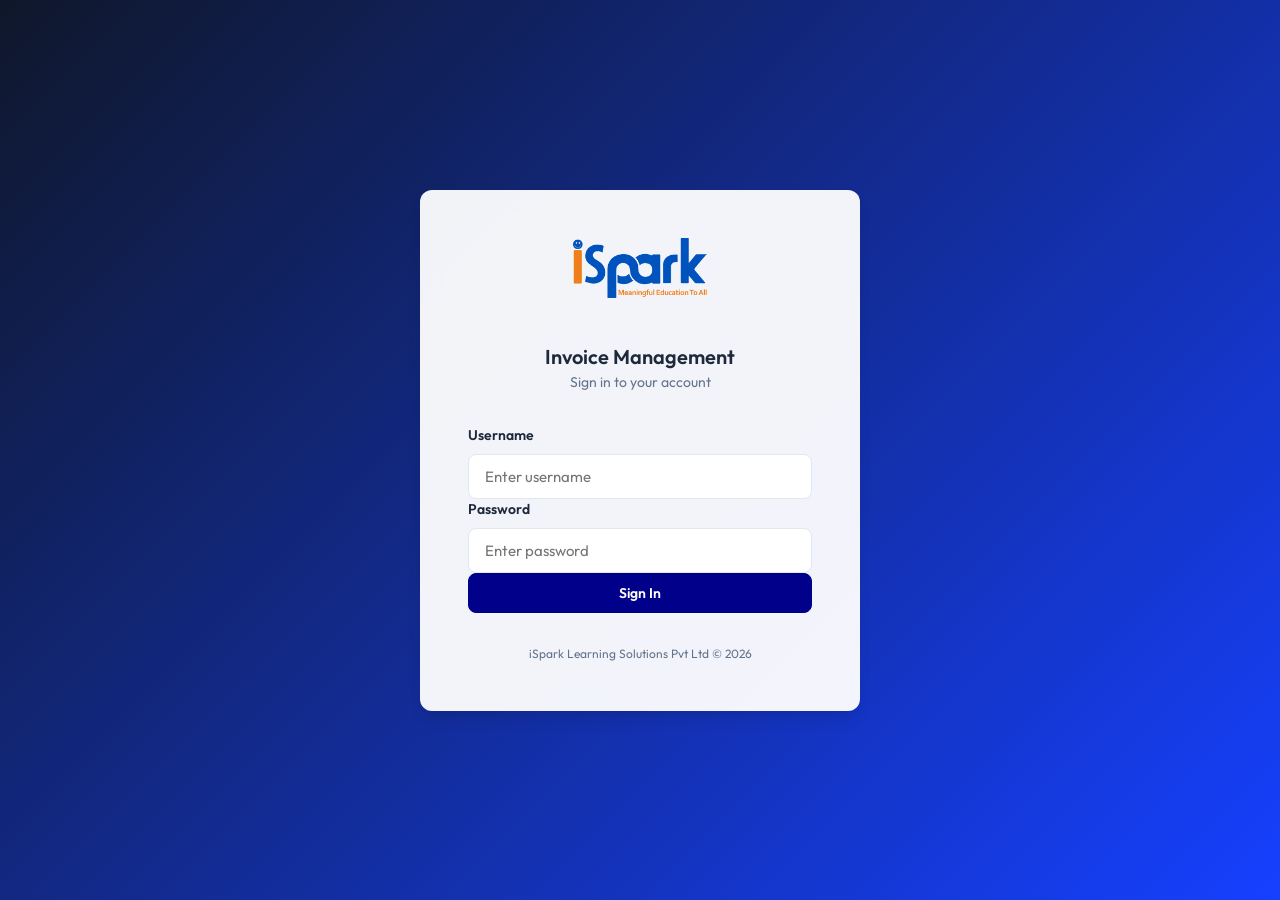
<file: frontend/index.html>
<!DOCTYPE html>
<html lang="en">

<head>
  <meta charset="UTF-8" />
  <meta name="viewport" content="width=device-width, initial-scale=1.0" />
  <title>iSpark Invoice Management</title>
  <link rel="preconnect" href="https://fonts.googleapis.com">
  <link rel="preconnect" href="https://fonts.gstatic.com" crossorigin>
  <link href="https://fonts.googleapis.com/css2?family=Outfit:wght@300;400;500;600;700&display=swap" rel="stylesheet">
  <link href="https://fonts.googleapis.com/icon?family=Material+Icons" rel="stylesheet">
  <link rel="stylesheet" href="css/style.css?v=2.0" />
  <link rel="stylesheet" href="css/components.css" />
</head>

<body>
  <!-- ═══ LOGIN PAGE ════════════════════════════════════════ -->
  <div id="login-page" style="display:none;">
    <div class="login-bg">
      <div class="login-card">
        <div class="login-logo">
          <img src="../brand/iSpark.png" alt="iSpark Logo" style="height: 60px;" />
        </div>
        <div class="login-title">Invoice Management</div>
        <div class="login-subtitle">Sign in to your account</div>

        <div id="login-error" class="alert alert-error" style="display:none;"></div>

        <div class="form-group">
          <label>Username</label>
          <input type="text" id="login-username" placeholder="Enter username" class="form-input"
            onkeydown="if(event.key==='Enter') doLogin()" />
        </div>
        <div class="form-group">
          <label>Password</label>
          <input type="password" id="login-password" placeholder="Enter password" class="form-input"
            onkeydown="if(event.key==='Enter') doLogin()" />
        </div>
        <button class="btn btn-primary btn-block" id="login-btn" onclick="doLogin()">
          Sign In
        </button>
        <div class="login-footer">iSpark Learning Solutions Pvt Ltd © 2026</div>
      </div>
    </div>
  </div>

  <!-- ═══ APP LAYOUT ════════════════════════════════════════ -->
  <div id="app-layout" style="display:none;">
    <div class="layout">
      <div class="sidebar-overlay" id="sidebar-overlay" onclick="toggleSidebar()"></div>

      <!-- Sidebar -->
      <div class="sidebar">
        <div class="sidebar-header">
          <div class="sidebar-logo">
            <img src="../brand/iSpark.png" alt="iSpark Logo" style="height: 40px; width: 100px;" />
          </div>
          <button class="sidebar-close" onclick="toggleSidebar()">
            <span class="material-icons">close</span>
          </button>
        </div>

        <nav class="sidebar-nav" id="sidebar-menu">
          <!-- Populated by JS based on role -->
        </nav>

        <div class="sidebar-bottom">
          <div class="sidebar-action" onclick="openChangePwd()">
            <span class="material-icons">vpn_key</span> Change Password
          </div>
          <div class="sidebar-action logout" onclick="doLogout()">
            <span class="material-icons">logout</span> Sign Out
          </div>
        </div>
      </div>

      <!-- Main Content -->
      <div class="main">
        <div class="topbar">
          <div class="topbar-left">
            <button class="menu-toggle" id="menu-toggle" onclick="toggleSidebar()">
              <span class="material-icons">menu</span>
            </button>
            <span class="topbar-title">iSpark Invoice System</span>
          </div>
          <span class="topbar-user" id="topbar-user"></span>
        </div>
        <div class="content" id="page-content">
          <!-- Pages injected here -->
        </div>
      </div>
    </div>
  </div>

  <!-- ═══ GLOBAL MODAL ════════════════════════════════════ -->
  <div id="global-modal" class="modal-overlay" style="display:none;" onclick="closeModal(event)">
    <div class="modal-box" id="modal-box">
      <div class="modal-header">
        <span id="modal-title"></span>
        <button class="modal-close" onclick="closeModal()">
          <span class="material-icons">close</span>
        </button>
      </div>
      <div class="modal-body" id="modal-body"></div>
      <div class="modal-footer" id="modal-footer"></div>
    </div>
  </div>

  <!-- ═══ TOAST ════════════════════════════════════════════ -->
  <div id="toast-container"></div>
  <!-- Scripts -->
  <script src="js/xlsx.full.min.js"></script>
  <script src="js/api.js?v=1.9"></script>
  <script src="js/utils.js?v=1.9"></script>
  <script src="js/auth.js?v=1.9"></script>
  <script src="js/pages/dashboard.js?v=1.9"></script>
  <script src="js/pages/schools.js?v=1.9"></script>
  <script src="js/pages/invoices.js?v=1.9"></script>
  <script src="js/pages/payments.js?v=1.9"></script>
  <script src="js/pages/reports.js?v=1.9"></script>
  <script src="js/pages/users.js?v=1.9"></script>
  <script src="js/app.js?v=1.9"></script>
</body>

</html>
</file>
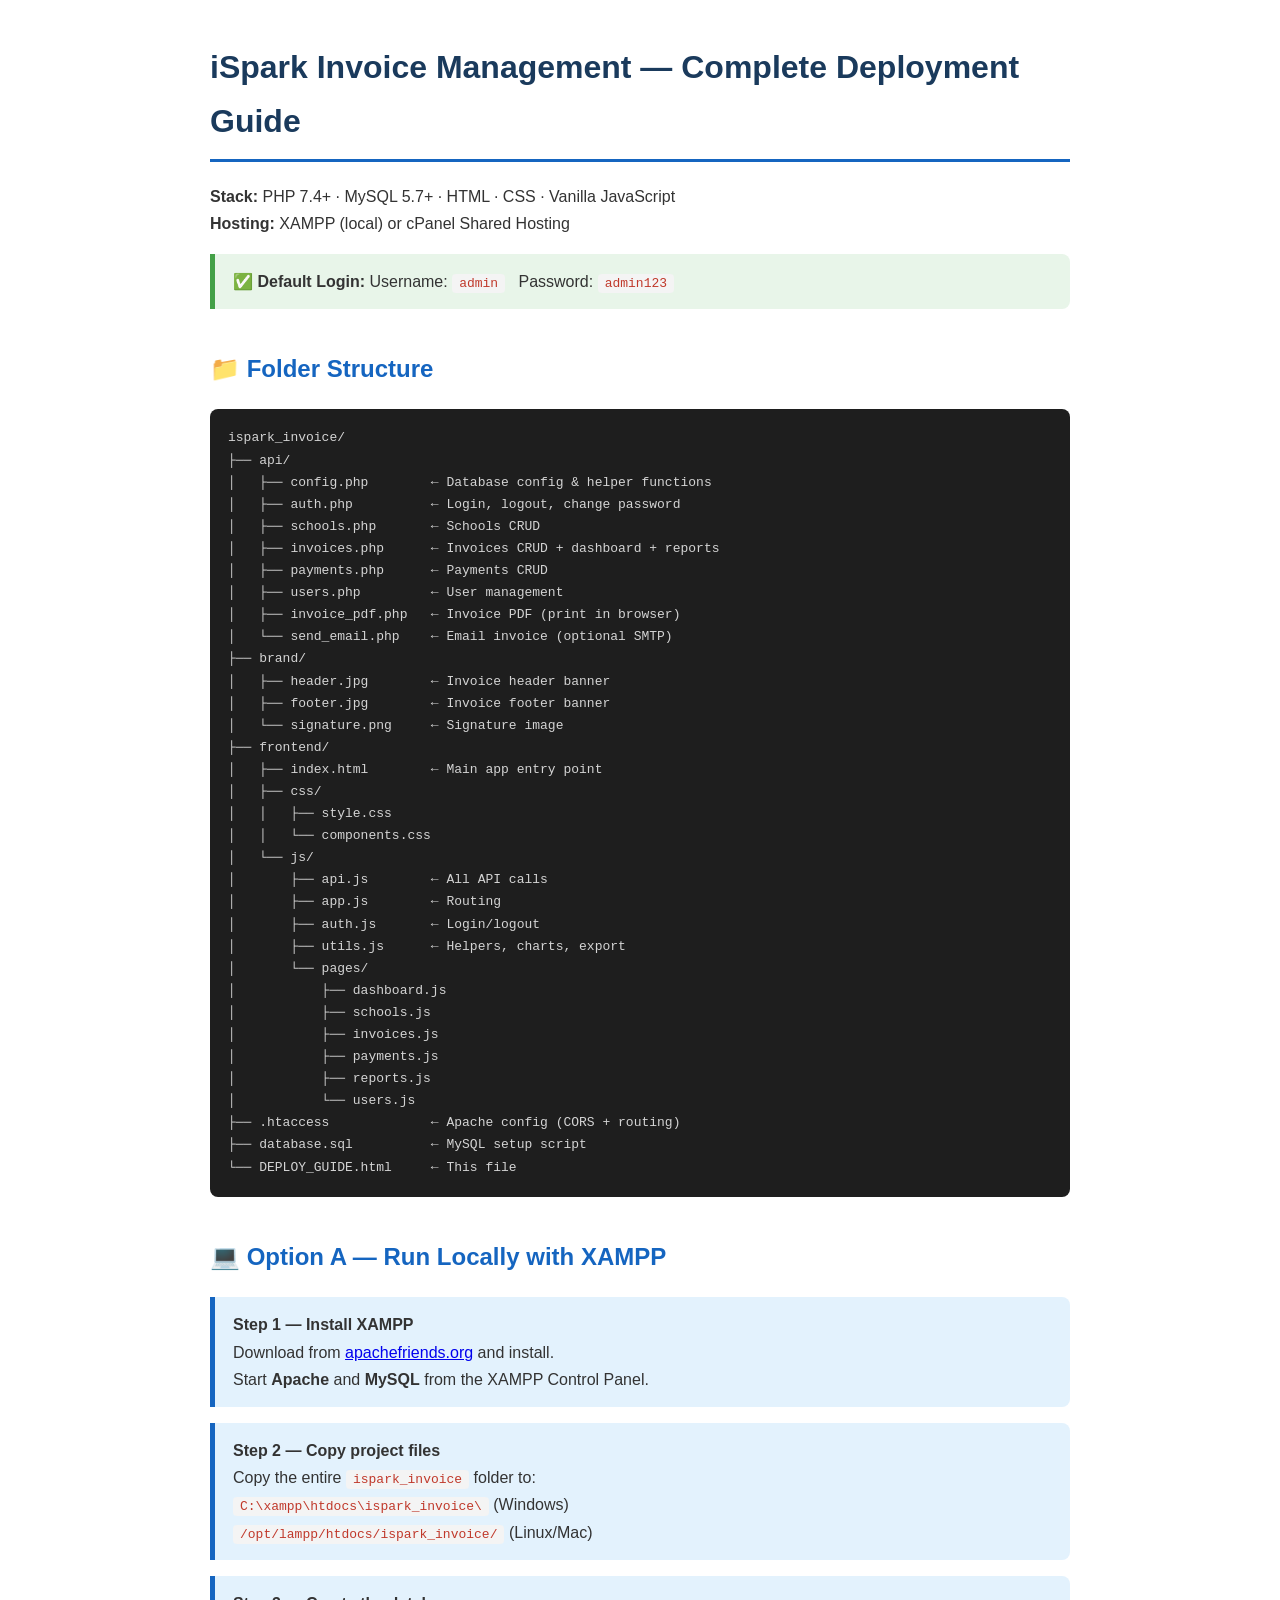
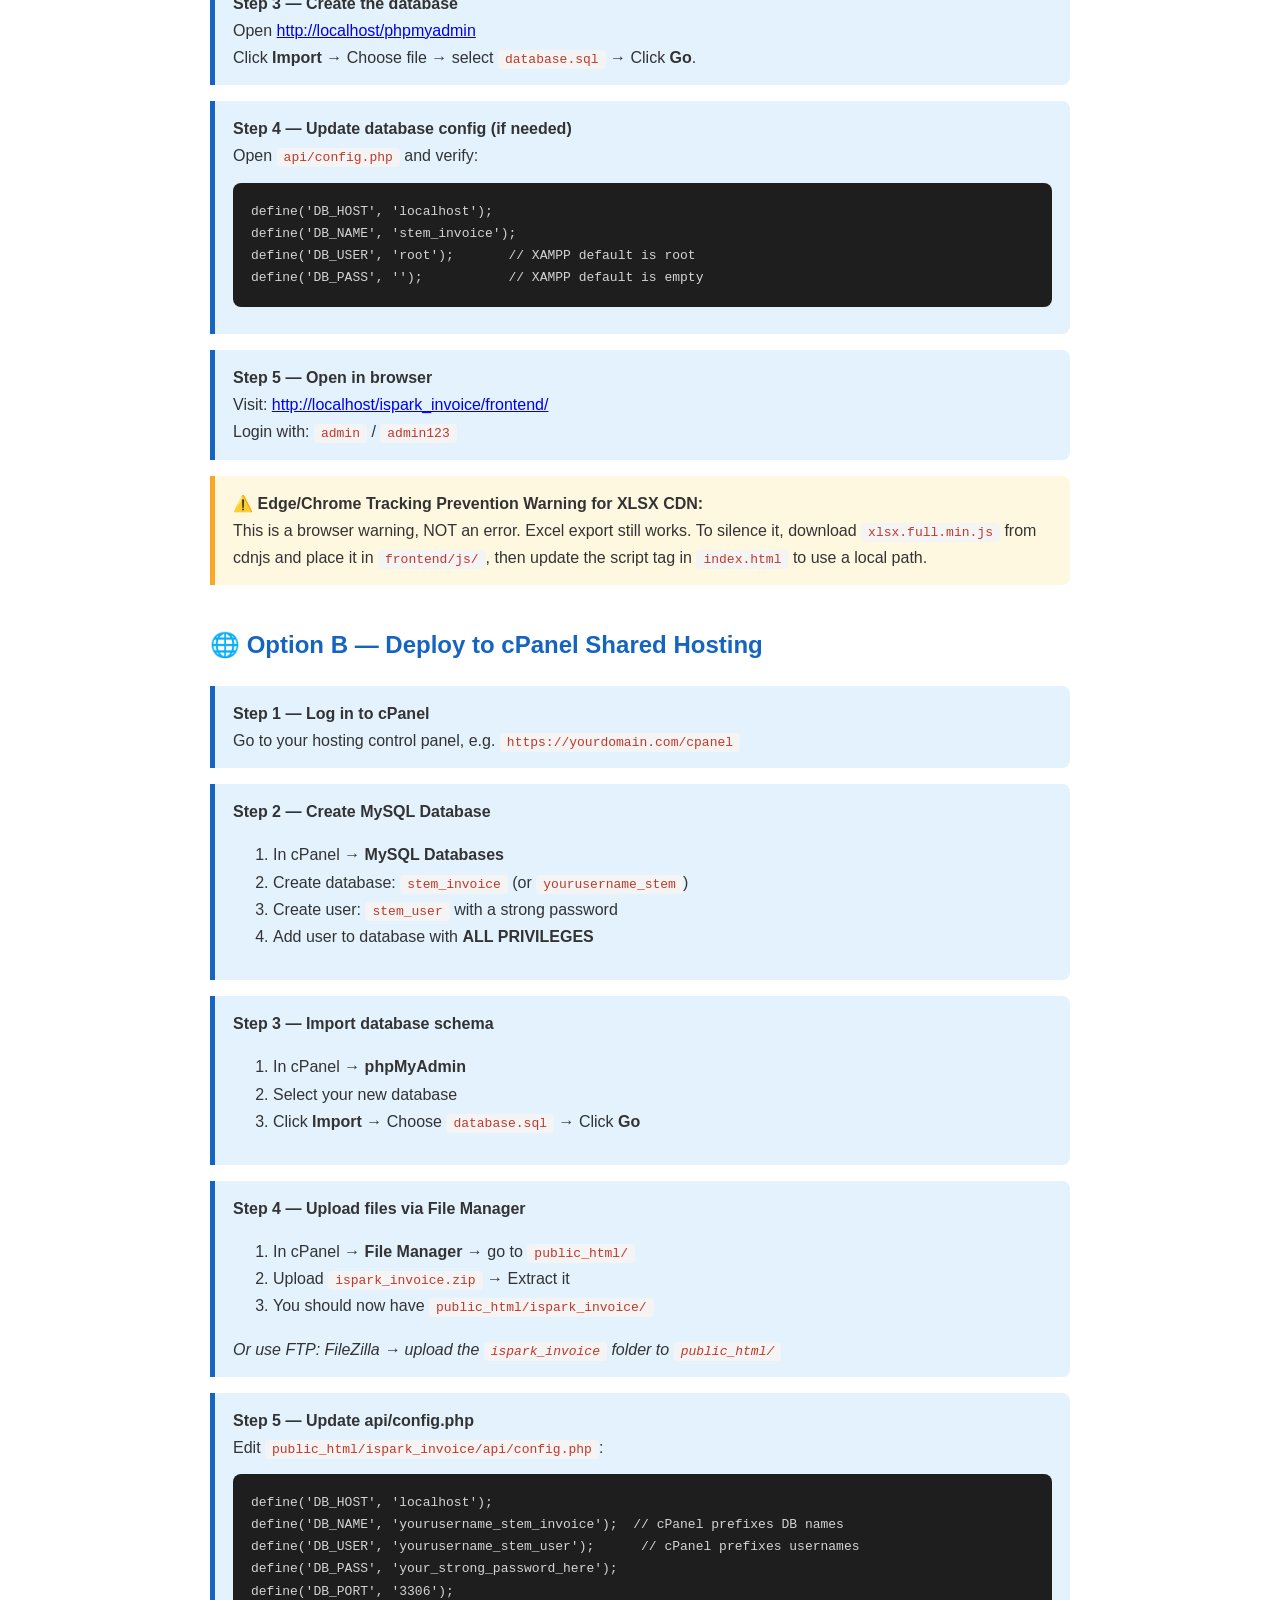
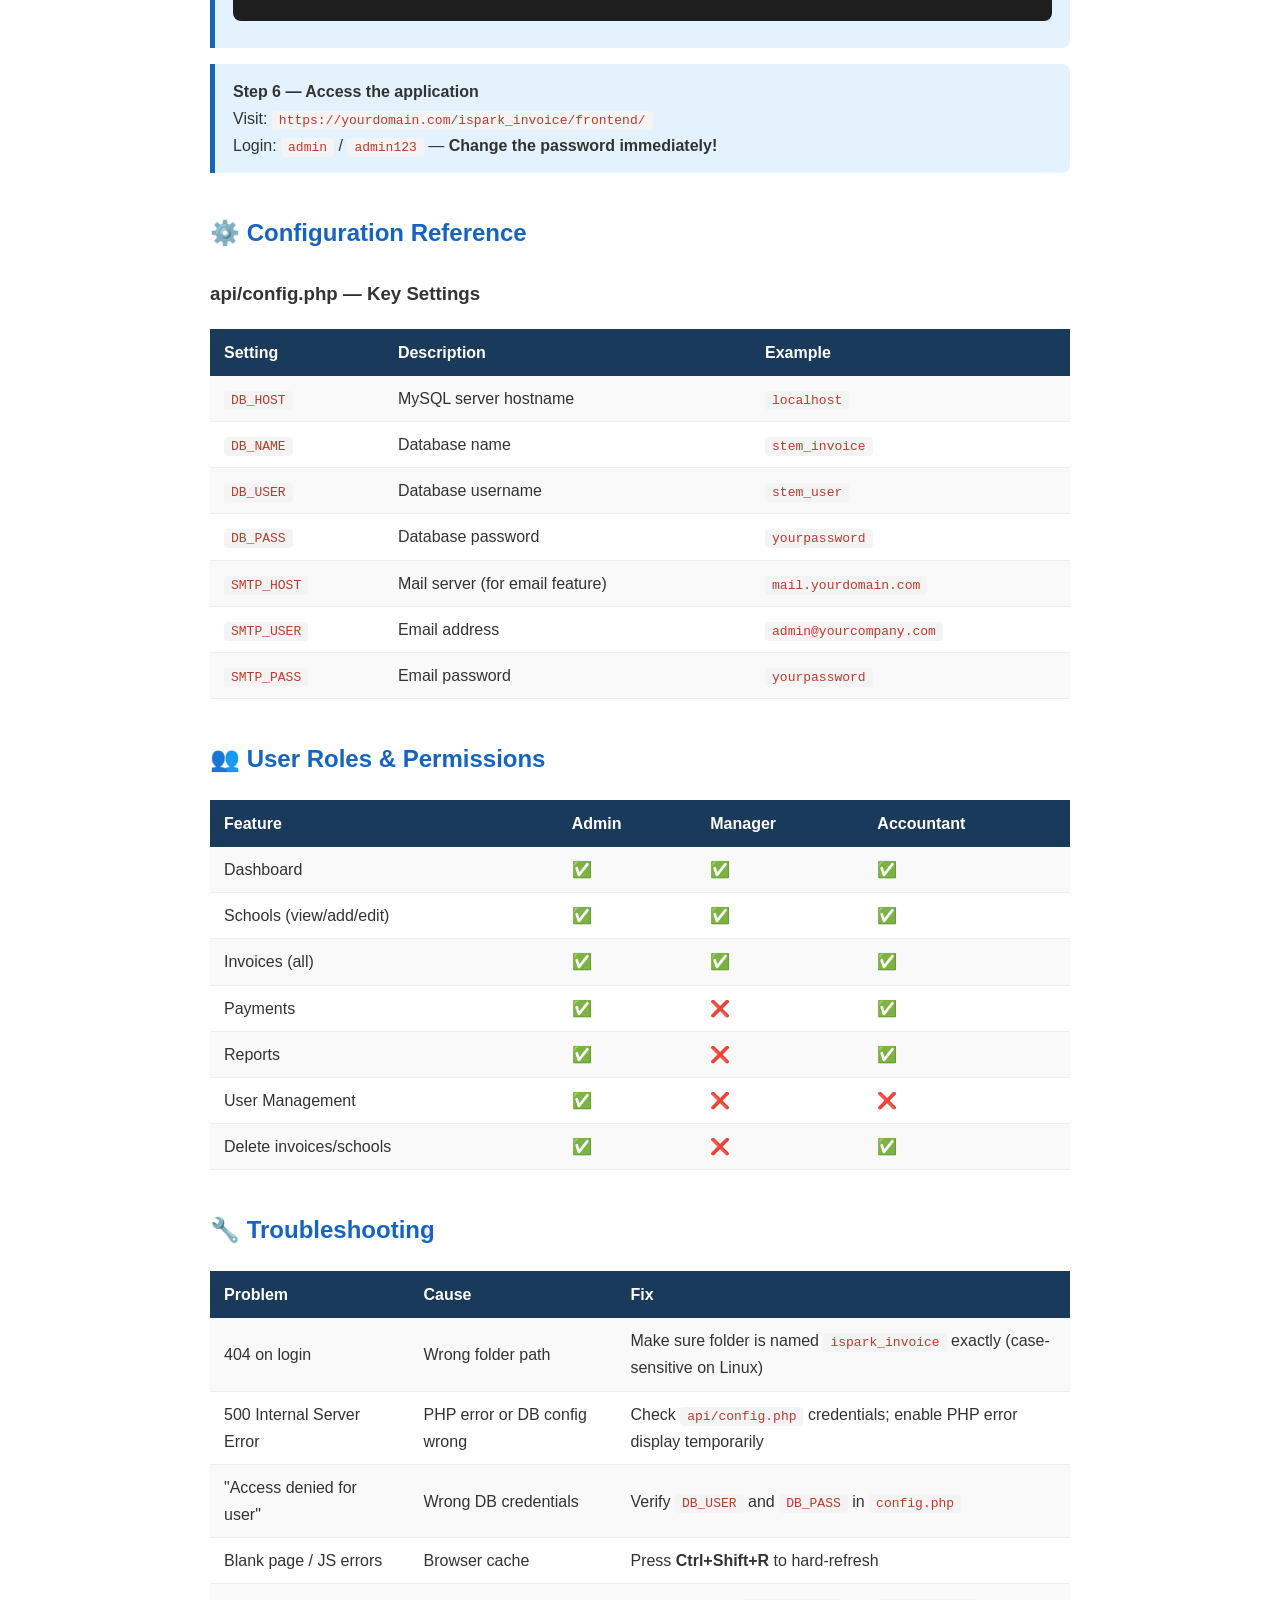
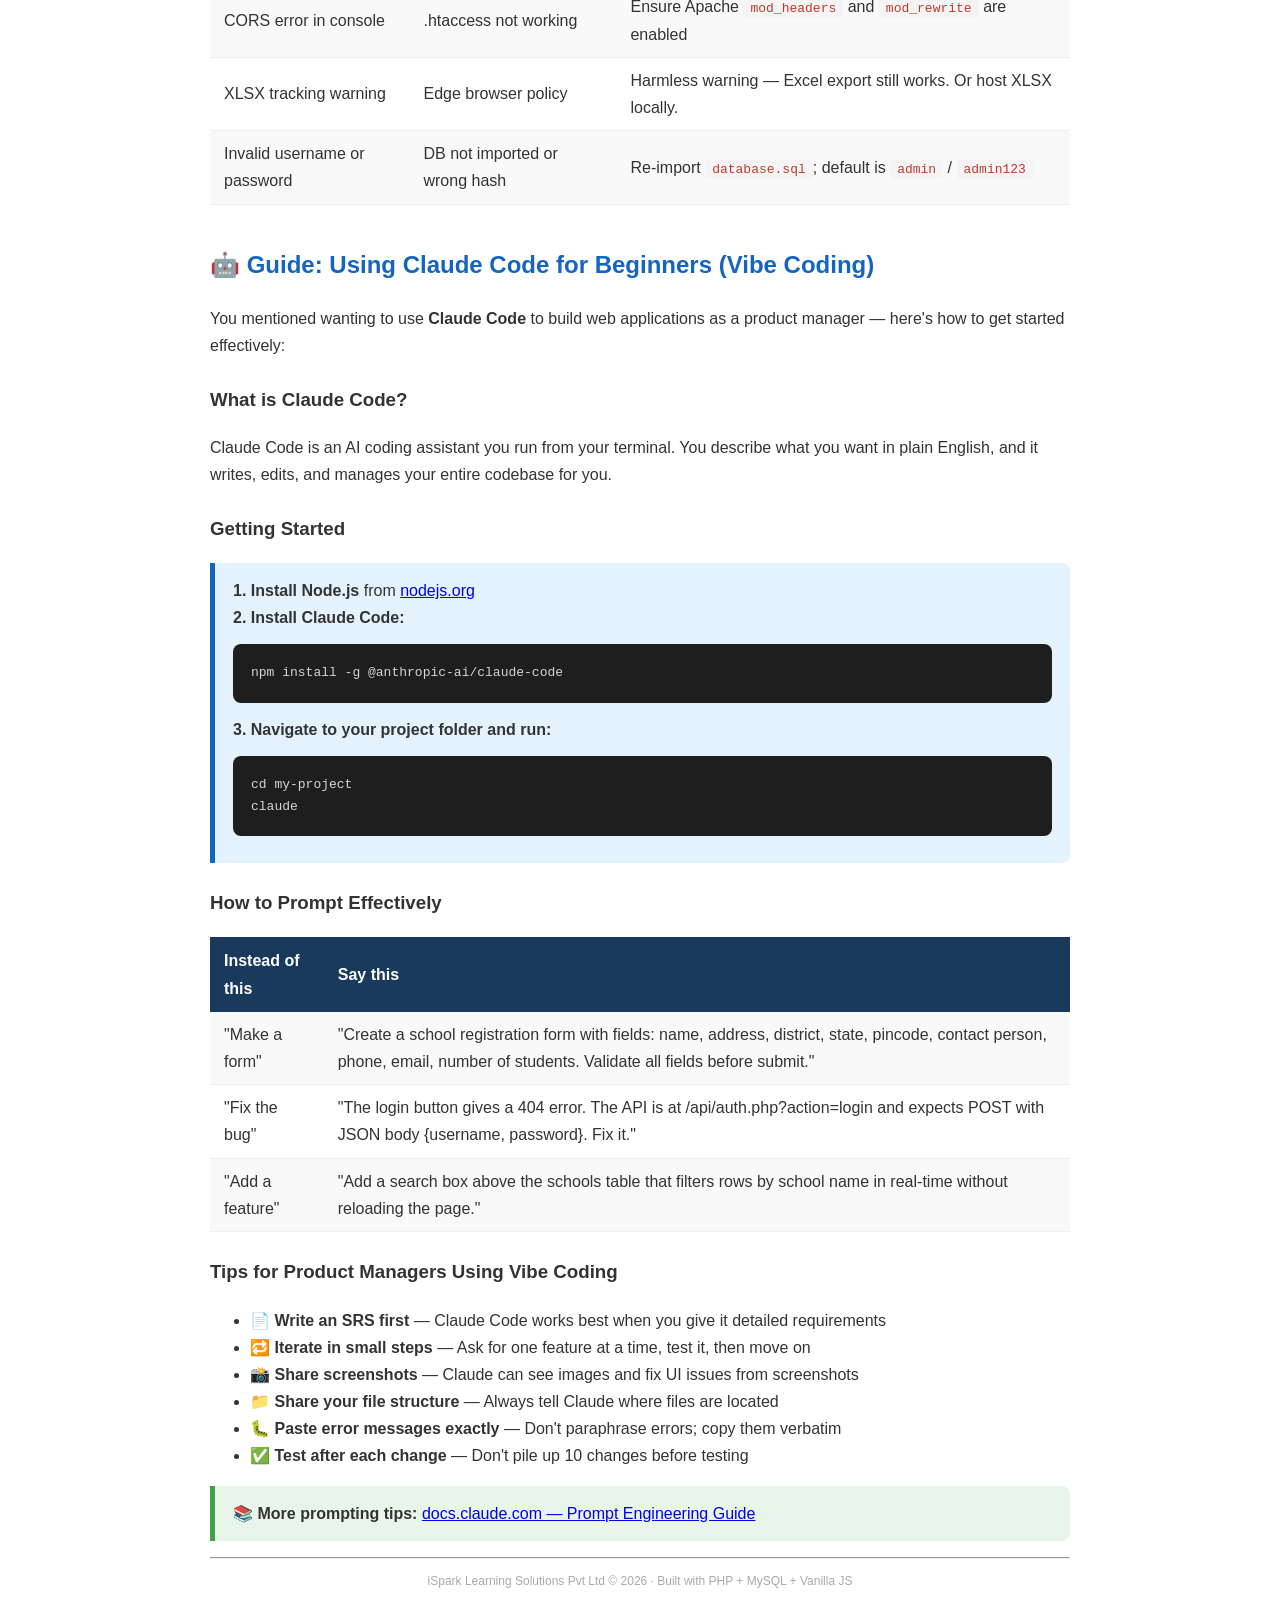
<file: DEPLOY_GUIDE.html>
<!DOCTYPE html>
<html lang="en">
<head>
<meta charset="UTF-8"/>
<meta name="viewport" content="width=device-width,initial-scale=1"/>
<title>iSpark Invoice — Deployment Guide</title>
<style>
  body{font-family:Arial,sans-serif;max-width:860px;margin:40px auto;padding:0 20px;color:#333;line-height:1.7}
  h1{color:#1a3a5c;border-bottom:3px solid #1565C0;padding-bottom:10px}
  h2{color:#1565C0;margin-top:40px}
  h3{color:#333;margin-top:24px}
  code{background:#f4f4f4;padding:2px 7px;border-radius:4px;font-family:monospace;color:#c0392b}
  pre{background:#1e1e1e;color:#d4d4d4;padding:18px;border-radius:8px;overflow-x:auto;font-size:13px}
  .step{background:#E3F2FD;border-left:5px solid #1565C0;padding:14px 18px;margin:16px 0;border-radius:0 8px 8px 0}
  .warn{background:#FFF8E1;border-left:5px solid #F9A825;padding:14px 18px;margin:16px 0;border-radius:0 8px 8px 0}
  .success{background:#E8F5E9;border-left:5px solid #43A047;padding:14px 18px;margin:16px 0;border-radius:0 8px 8px 0}
  table{border-collapse:collapse;width:100%}
  th{background:#1a3a5c;color:#fff;padding:10px 14px;text-align:left}
  td{padding:9px 14px;border-bottom:1px solid #eee}
  tr:nth-child(even) td{background:#f9f9f9}
  .badge{display:inline-block;background:#1565C0;color:#fff;padding:2px 10px;border-radius:12px;font-size:12px}
</style>
</head>
<body>

<h1> iSpark Invoice Management — Complete Deployment Guide</h1>
<p><strong>Stack:</strong> PHP 7.4+ · MySQL 5.7+ · HTML · CSS · Vanilla JavaScript<br/>
<strong>Hosting:</strong> XAMPP (local) or cPanel Shared Hosting</p>

<div class="success">
  ✅ <strong>Default Login:</strong> Username: <code>admin</code> &nbsp; Password: <code>admin123</code>
</div>

<!-- ═══ SECTION 1: FOLDER STRUCTURE ═══ -->
<h2>📁 Folder Structure</h2>
<pre>
ispark_invoice/
├── api/
│   ├── config.php        ← Database config & helper functions
│   ├── auth.php          ← Login, logout, change password
│   ├── schools.php       ← Schools CRUD
│   ├── invoices.php      ← Invoices CRUD + dashboard + reports
│   ├── payments.php      ← Payments CRUD
│   ├── users.php         ← User management
│   ├── invoice_pdf.php   ← Invoice PDF (print in browser)
│   └── send_email.php    ← Email invoice (optional SMTP)
├── brand/
│   ├── header.jpg        ← Invoice header banner
│   ├── footer.jpg        ← Invoice footer banner
│   └── signature.png     ← Signature image
├── frontend/
│   ├── index.html        ← Main app entry point
│   ├── css/
│   │   ├── style.css
│   │   └── components.css
│   └── js/
│       ├── api.js        ← All API calls
│       ├── app.js        ← Routing
│       ├── auth.js       ← Login/logout
│       ├── utils.js      ← Helpers, charts, export
│       └── pages/
│           ├── dashboard.js
│           ├── schools.js
│           ├── invoices.js
│           ├── payments.js
│           ├── reports.js
│           └── users.js
├── .htaccess             ← Apache config (CORS + routing)
├── database.sql          ← MySQL setup script
└── DEPLOY_GUIDE.html     ← This file
</pre>

<!-- ═══ SECTION 2: LOCAL / XAMPP ═══ -->
<h2>💻 Option A — Run Locally with XAMPP</h2>

<div class="step">
  <strong>Step 1 — Install XAMPP</strong><br/>
  Download from <a href="https://www.apachefriends.org" target="_blank">apachefriends.org</a> and install.<br/>
  Start <strong>Apache</strong> and <strong>MySQL</strong> from the XAMPP Control Panel.
</div>

<div class="step">
  <strong>Step 2 — Copy project files</strong><br/>
  Copy the entire <code>ispark_invoice</code> folder to:<br/>
  <code>C:\xampp\htdocs\ispark_invoice\</code> (Windows)<br/>
  <code>/opt/lampp/htdocs/ispark_invoice/</code> (Linux/Mac)
</div>

<div class="step">
  <strong>Step 3 — Create the database</strong><br/>
  Open <a href="http://localhost/phpmyadmin" target="_blank">http://localhost/phpmyadmin</a><br/>
  Click <strong>Import</strong> → Choose file → select <code>database.sql</code> → Click <strong>Go</strong>.
</div>

<div class="step">
  <strong>Step 4 — Update database config (if needed)</strong><br/>
  Open <code>api/config.php</code> and verify:
  <pre>define('DB_HOST', 'localhost');
define('DB_NAME', 'stem_invoice');
define('DB_USER', 'root');       // XAMPP default is root
define('DB_PASS', '');           // XAMPP default is empty</pre>
</div>

<div class="step">
  <strong>Step 5 — Open in browser</strong><br/>
  Visit: <a href="http://localhost/ispark_invoice/frontend/" target="_blank">http://localhost/ispark_invoice/frontend/</a><br/>
  Login with: <code>admin</code> / <code>admin123</code>
</div>

<div class="warn">
  ⚠️ <strong>Edge/Chrome Tracking Prevention Warning for XLSX CDN:</strong><br/>
  This is a browser warning, NOT an error. Excel export still works. To silence it,
  download <code>xlsx.full.min.js</code> from cdnjs and place it in <code>frontend/js/</code>,
  then update the script tag in <code>index.html</code> to use a local path.
</div>

<!-- ═══ SECTION 3: CPANEL ═══ -->
<h2>🌐 Option B — Deploy to cPanel Shared Hosting</h2>

<div class="step">
  <strong>Step 1 — Log in to cPanel</strong><br/>
  Go to your hosting control panel, e.g. <code>https://yourdomain.com/cpanel</code>
</div>

<div class="step">
  <strong>Step 2 — Create MySQL Database</strong>
  <ol>
    <li>In cPanel → <strong>MySQL Databases</strong></li>
    <li>Create database: <code>stem_invoice</code> (or <code>yourusername_stem</code>)</li>
    <li>Create user: <code>stem_user</code> with a strong password</li>
    <li>Add user to database with <strong>ALL PRIVILEGES</strong></li>
  </ol>
</div>

<div class="step">
  <strong>Step 3 — Import database schema</strong>
  <ol>
    <li>In cPanel → <strong>phpMyAdmin</strong></li>
    <li>Select your new database</li>
    <li>Click <strong>Import</strong> → Choose <code>database.sql</code> → Click <strong>Go</strong></li>
  </ol>
</div>

<div class="step">
  <strong>Step 4 — Upload files via File Manager</strong>
  <ol>
    <li>In cPanel → <strong>File Manager</strong> → go to <code>public_html/</code></li>
    <li>Upload <code>ispark_invoice.zip</code> → Extract it</li>
    <li>You should now have <code>public_html/ispark_invoice/</code></li>
  </ol>
  <em>Or use FTP: FileZilla → upload the <code>ispark_invoice</code> folder to <code>public_html/</code></em>
</div>

<div class="step">
  <strong>Step 5 — Update api/config.php</strong><br/>
  Edit <code>public_html/ispark_invoice/api/config.php</code>:
  <pre>define('DB_HOST', 'localhost');
define('DB_NAME', 'yourusername_stem_invoice');  // cPanel prefixes DB names
define('DB_USER', 'yourusername_stem_user');      // cPanel prefixes usernames
define('DB_PASS', 'your_strong_password_here');
define('DB_PORT', '3306');</pre>
</div>

<div class="step">
  <strong>Step 6 — Access the application</strong><br/>
  Visit: <code>https://yourdomain.com/ispark_invoice/frontend/</code><br/>
  Login: <code>admin</code> / <code>admin123</code> — <strong>Change the password immediately!</strong>
</div>

<!-- ═══ SECTION 4: CONFIG REFERENCE ═══ -->
<h2>⚙️ Configuration Reference</h2>

<h3>api/config.php — Key Settings</h3>
<table>
  <tr><th>Setting</th><th>Description</th><th>Example</th></tr>
  <tr><td><code>DB_HOST</code></td><td>MySQL server hostname</td><td><code>localhost</code></td></tr>
  <tr><td><code>DB_NAME</code></td><td>Database name</td><td><code>stem_invoice</code></td></tr>
  <tr><td><code>DB_USER</code></td><td>Database username</td><td><code>stem_user</code></td></tr>
  <tr><td><code>DB_PASS</code></td><td>Database password</td><td><code>yourpassword</code></td></tr>
  <tr><td><code>SMTP_HOST</code></td><td>Mail server (for email feature)</td><td><code>mail.yourdomain.com</code></td></tr>
  <tr><td><code>SMTP_USER</code></td><td>Email address</td><td><code>admin@yourcompany.com</code></td></tr>
  <tr><td><code>SMTP_PASS</code></td><td>Email password</td><td><code>yourpassword</code></td></tr>
</table>

<!-- ═══ SECTION 5: USER ROLES ═══ -->
<h2>👥 User Roles &amp; Permissions</h2>
<table>
  <tr><th>Feature</th><th>Admin</th><th>Manager</th><th>Accountant</th></tr>
  <tr><td>Dashboard</td><td>✅</td><td>✅</td><td>✅</td></tr>
  <tr><td>Schools (view/add/edit)</td><td>✅</td><td>✅</td><td>✅</td></tr>
  <tr><td>Invoices (all)</td><td>✅</td><td>✅</td><td>✅</td></tr>
  <tr><td>Payments</td><td>✅</td><td>❌</td><td>✅</td></tr>
  <tr><td>Reports</td><td>✅</td><td>❌</td><td>✅</td></tr>
  <tr><td>User Management</td><td>✅</td><td>❌</td><td>❌</td></tr>
  <tr><td>Delete invoices/schools</td><td>✅</td><td>❌</td><td>✅</td></tr>
</table>

<!-- ═══ SECTION 6: TROUBLESHOOTING ═══ -->
<h2>🔧 Troubleshooting</h2>

<table>
  <tr><th>Problem</th><th>Cause</th><th>Fix</th></tr>
  <tr>
    <td>404 on login</td>
    <td>Wrong folder path</td>
    <td>Make sure folder is named <code>ispark_invoice</code> exactly (case-sensitive on Linux)</td>
  </tr>
  <tr>
    <td>500 Internal Server Error</td>
    <td>PHP error or DB config wrong</td>
    <td>Check <code>api/config.php</code> credentials; enable PHP error display temporarily</td>
  </tr>
  <tr>
    <td>"Access denied for user"</td>
    <td>Wrong DB credentials</td>
    <td>Verify <code>DB_USER</code> and <code>DB_PASS</code> in <code>config.php</code></td>
  </tr>
  <tr>
    <td>Blank page / JS errors</td>
    <td>Browser cache</td>
    <td>Press <strong>Ctrl+Shift+R</strong> to hard-refresh</td>
  </tr>
  <tr>
    <td>CORS error in console</td>
    <td>.htaccess not working</td>
    <td>Ensure Apache <code>mod_headers</code> and <code>mod_rewrite</code> are enabled</td>
  </tr>
  <tr>
    <td>XLSX tracking warning</td>
    <td>Edge browser policy</td>
    <td>Harmless warning — Excel export still works. Or host XLSX locally.</td>
  </tr>
  <tr>
    <td>Invalid username or password</td>
    <td>DB not imported or wrong hash</td>
    <td>Re-import <code>database.sql</code>; default is <code>admin</code> / <code>admin123</code></td>
  </tr>
</table>

<!-- ═══ SECTION 7: CLAUDE CODE GUIDE ═══ -->
<h2>🤖 Guide: Using Claude Code for Beginners (Vibe Coding)</h2>

<p>You mentioned wanting to use <strong>Claude Code</strong> to build web applications as a product manager — here's how to get started effectively:</p>

<h3>What is Claude Code?</h3>
<p>Claude Code is an AI coding assistant you run from your terminal. You describe what you want in plain English, and it writes, edits, and manages your entire codebase for you.</p>

<h3>Getting Started</h3>
<div class="step">
  <strong>1. Install Node.js</strong> from <a href="https://nodejs.org" target="_blank">nodejs.org</a><br/>
  <strong>2. Install Claude Code:</strong>
  <pre>npm install -g @anthropic-ai/claude-code</pre>
  <strong>3. Navigate to your project folder and run:</strong>
  <pre>cd my-project
claude</pre>
</div>

<h3>How to Prompt Effectively</h3>
<table>
  <tr><th>Instead of this</th><th>Say this</th></tr>
  <tr><td>"Make a form"</td><td>"Create a school registration form with fields: name, address, district, state, pincode, contact person, phone, email, number of students. Validate all fields before submit."</td></tr>
  <tr><td>"Fix the bug"</td><td>"The login button gives a 404 error. The API is at /api/auth.php?action=login and expects POST with JSON body {username, password}. Fix it."</td></tr>
  <tr><td>"Add a feature"</td><td>"Add a search box above the schools table that filters rows by school name in real-time without reloading the page."</td></tr>
</table>

<h3>Tips for Product Managers Using Vibe Coding</h3>
<ul>
  <li>📄 <strong>Write an SRS first</strong> — Claude Code works best when you give it detailed requirements</li>
  <li>🔁 <strong>Iterate in small steps</strong> — Ask for one feature at a time, test it, then move on</li>
  <li>📸 <strong>Share screenshots</strong> — Claude can see images and fix UI issues from screenshots</li>
  <li>📁 <strong>Share your file structure</strong> — Always tell Claude where files are located</li>
  <li>🐛 <strong>Paste error messages exactly</strong> — Don't paraphrase errors; copy them verbatim</li>
  <li>✅ <strong>Test after each change</strong> — Don't pile up 10 changes before testing</li>
</ul>

<div class="success">
  📚 <strong>More prompting tips:</strong> <a href="https://docs.claude.com/en/docs/build-with-claude/prompt-engineering/overview" target="_blank">docs.claude.com — Prompt Engineering Guide</a>
</div>

<hr/>
<p style="color:#aaa;font-size:12px;text-align:center;">
  iSpark Learning Solutions Pvt Ltd © 2026 · Built with PHP + MySQL + Vanilla JS
</p>
</body>
</html>
</file>
<file: frontend/css/style.css>
/* ─── DESIGN SYSTEM ─────────────────────────────────────── */
:root {
  --primary: #00008B;
  --primary-hover: #000066;
  --secondary: #FF6D00;
  --secondary-hover: #e66200;
  
  --bg-color: #f8fafc;
  --sidebar-bg: #00004d;
  --sidebar-hover: #000066;
  --sidebar-active: rgba(255, 109, 0, 0.15);
  --topbar-bg: #ffffff;
  
  --text-main: #1e293b;
  --text-muted: #64748b;
  --text-on-primary: #ffffff;
  
  --danger: #ef4444;
  --success: #10b981;
  --warning: #f59e0b;
  
  --border-color: #e2e8f0;
  --radius-lg: 12px;
  --radius-md: 8px;
  --radius-sm: 4px;
  
  --shadow-sm: 0 1px 2px rgba(0,0,0,0.05);
  --shadow-md: 0 4px 6px -1px rgba(0,0,0,0.1), 0 2px 4px -1px rgba(0,0,0,0.06);
  --shadow-lg: 0 10px 15px -3px rgba(0,0,0,0.1), 0 4px 6px -2px rgba(0,0,0,0.05);
}

/* ─── RESET & BASE ─────────────────────────────────────── */
*, *::before, *::after { box-sizing: border-box; margin: 0; padding: 0; }
body { 
  font-family: 'Outfit', -apple-system, BlinkMacSystemFont, sans-serif;
  font-size: 14px; background: var(--bg-color); color: var(--text-main);
  line-height: 1.5;
}
input, select, textarea, button { font-family: inherit; }
a { text-decoration: none; color: inherit; }

/* ─── UTILITIES ────────────────────────────────────────── */
.material-icons { font-size: 20px; vertical-align: middle; }

/* ─── LOGIN PAGE ────────────────────────────────────────── */
.login-bg {
  min-height: 100vh;
  background: linear-gradient(135deg, #0f172a 0%, #1640ff 100%);
  display: flex; align-items: center; justify-content: center;
  padding: 20px;
}
.login-card {
  background: rgba(255, 255, 255, 0.95); backdrop-filter: blur(10px);
  border-radius: var(--radius-lg);
  padding: 48px; width: 100%; max-width: 440px;
  box-shadow: var(--shadow-lg);
}
.login-logo { font-size: 32px; font-weight: 700; color: var(--primary); text-align: center; }
.login-logo span { color: var(--secondary); }
.login-tagline { font-size: 13px; color: var(--text-muted); text-align: center; margin-top: 4px; letter-spacing: 0.5px; }
.login-title { margin-top: 32px; font-size: 20px; font-weight: 600; color: var(--text-main); text-align: center; }
.login-subtitle { font-size: 14px; color: var(--text-muted); text-align: center; margin-bottom: 32px; }
.login-footer { text-align: center; margin-top: 32px; font-size: 12px; color: var(--text-muted); }

/* ─── LAYOUT ────────────────────────────────────────────── */
.layout { display: flex; min-height: 100vh; }
.sidebar {
  width: 260px; flex-shrink: 0;
  background: var(--sidebar-bg); color: #fff;
  display: flex; flex-direction: column;
  position: fixed; top: 0; left: 0; height: 100vh; height: 100dvh;
  z-index: 1000;
  border-right: 1px solid rgba(255,255,255,0.05);
  box-shadow: 4px 0 10px rgba(0,0,0,0.1);
}
.sidebar-header {
  display: flex; align-items: center; justify-content: space-between;
  padding: 0 12px; border-bottom: 1px solid rgba(255,255,255,0.05);
}
.sidebar-close {
  display: none; background: none; border: none; color: #fff;
  padding: 8px; cursor: pointer; border-radius: 50%;
  transition: background 0.2s;
}
.sidebar-close:hover { background: rgba(255,255,255,0.1); }
.sidebar-logo {
  padding: 24px; font-size: 26px; font-weight: 800;
  display: flex; flex-direction: column; gap: 4px;
}
@media (max-width: 768px) {
  .sidebar-logo { padding: 16px; }
}
.logo-i { color: var(--secondary); }
.logo-spark { color: #fff; }
.logo-slogan { 
  display: block; font-size: 11px; font-weight: 500; color: var(--secondary); 
  letter-spacing: 0.5px;
}

.sidebar-nav { flex: 1; padding: 16px 12px; }
@media (max-width: 768px) {
  .sidebar-nav { padding: 8px 12px; }
}
.nav-item {
  display: flex; align-items: center; gap: 12px;
  padding: 12px 16px; color: #cbd5e1;
  cursor: pointer; transition: all 0.2s ease;
  font-size: 15px; border: none; background: none; width: 100%;
  text-align: left; border-radius: var(--radius-md);
  margin-bottom: 4px;
}
.nav-item:hover { background: var(--sidebar-hover); color: #fff; }
.nav-item.active { background: var(--secondary); color: #fff; box-shadow: 0 4px 12px rgba(255, 109, 0, 0.3); }
.nav-icon { font-size: 22px; }

.sidebar-bottom {
  flex-shrink: 0; padding: 16px 12px;
  background: rgba(0,0,0,0.2); margin-top: auto;
}
.sidebar-action {
  color: #94a3b8; cursor: pointer; font-size: 14px;
  padding: 10px 16px; display: flex; align-items: center; gap: 12px;
  border-radius: var(--radius-md); transition: all 0.2s;
}
.sidebar-action:hover { background: var(--sidebar-hover); color: #fff; }
.sidebar-action.logout { color: #fca5a5; }
.sidebar-action.logout:hover { background: rgba(239, 68, 68, 0.1); color: #ef4444; }

.main { flex: 1; margin-left: 260px; display: flex; flex-direction: column; min-height: 100vh; }
.topbar {
  background: var(--topbar-bg); padding: 0 32px; height: 72px;
  display: flex; align-items: center; justify-content: space-between;
  box-shadow: var(--shadow-sm); position: sticky; top: 0; z-index: 100;
}
@media (max-width: 768px) {
  .topbar { height: 60px; padding: 0 16px; }
}
.menu-toggle {
  display: none; background: none; border: none; cursor: pointer;
  color: var(--text-main); padding: 8px; border-radius: 8px; margin-right: 12px;
  align-items: center; justify-content: center;
}
.menu-toggle:hover { background: #f1f5f9; }
.menu-toggle .material-icons { font-size: 24px; }

.topbar-left { display: flex; align-items: center; }
.topbar-title { font-size: 18px; font-weight: 600; color: var(--text-main); }

.topbar-user { 
  background: #f1f5f9; padding: 6px 12px; border-radius: 30px;
  font-size: 13px; color: var(--text-main); display: flex; align-items: center; gap: 6px;
  border: 1px solid var(--border-color); max-width: 150px;
}
.topbar-user span:last-child {
  white-space: nowrap; overflow: hidden; text-overflow: ellipsis;
}
.topbar-user .material-icons { color: var(--text-muted); }

.content { padding: 32px; flex: 1; }

/* ─── CARDS & STATS ─────────────────────────────────────── */
.stat-grid { display: grid; grid-template-columns: repeat(auto-fit, minmax(240px, 1fr)); gap: 24px; margin-bottom: 32px; }
.stat-card {
  background: #fff; padding: 24px; border-radius: var(--radius-lg);
  display: flex; align-items: center; gap: 20px;
  box-shadow: var(--shadow-md); transition: transform 0.2s;
}
.stat-card:hover { transform: translateY(-4px); }
.stat-icon-wrap {
  width: 56px; height: 56px; border-radius: 14px;
  display: flex; align-items: center; justify-content: center;
  font-size: 28px;
}
.stat-info { flex: 1; }
.stat-value { font-size: 24px; font-weight: 700; color: var(--text-main); line-height: 1.2; }
.stat-label { color: var(--text-muted); font-size: 14px; font-weight: 500; }

.card {
  background: #fff; border-radius: var(--radius-lg); padding: 24px;
  margin-bottom: 32px; box-shadow: var(--shadow-md);
}
.card-title { font-size: 18px; font-weight: 700; color: var(--text-main); margin-bottom: 24px; display: flex; align-items: center; gap: 8px; }

/* ─── PAGE HEADER ────────────────────────────────────────── */
.page-header {
  display: flex; justify-content: space-between; align-items: center;
  margin-bottom: 32px;
}
.page-title { font-size: 28px; font-weight: 700; color: var(--text-main); }
.page-subtitle { font-size: 15px; color: var(--text-muted); margin-top: 4px; }

/* ─── FILTER BAR ─────────────────────────────────────────── */
.filter-bar {
  display: flex; align-items: stretch; gap: 16px;
  background: #fff; padding: 16px; border-radius: var(--radius-lg);
  margin-bottom: 24px; box-shadow: var(--shadow-sm); border: 1px solid var(--border-color);
  flex-wrap: wrap;
}
.filter-group { display: flex; align-items: center; gap: 12px; flex-wrap: wrap; }
.filter-bar input, .filter-bar select {
  height: 42px; padding: 0 16px; border: 1px solid var(--border-color);
  border-radius: var(--radius-md); font-size: 14px; outline: none; transition: 0.2s;
}
.filter-bar input:focus, .filter-bar select:focus {
  border-color: var(--primary); box-shadow: 0 0 0 3px rgba(22, 64, 255, 0.1);
}
.filter-search-wrap { position: relative; flex: 1; min-width: 260px; }
.filter-search-wrap .material-icons {
  position: absolute; left: 12px; top: 11px; color: var(--text-muted); font-size: 20px;
}
.filter-search-wrap input { padding-left: 40px; width: 100%; }

.form-group label { display: block; font-size: 14px; font-weight: 600; color: var(--text-main); margin-bottom: 8px; }
.form-input, .form-select, .form-textarea {
  width: 100%; padding: 12px 16px;
  border: 1px solid var(--border-color); border-radius: var(--radius-md);
  font-size: 15px; outline: none; transition: all 0.2s;
  background: #fff; color: var(--text-main);
}
.form-input:focus, .form-select:focus, .form-textarea:focus {
  border-color: var(--primary); box-shadow: 0 0 0 3px rgba(22, 64, 255, 0.1);
}
.form-grid-2 { display: grid; grid-template-columns: 1fr 1fr; gap: 20px; }
.form-grid-3 { display: grid; grid-template-columns: 1fr 1fr 1fr; gap: 20px; }

/* ─── BUTTONS ────────────────────────────────────────────── */
.btn {
  padding: 10px 20px; border-radius: var(--radius-md); border: 1px solid transparent;
  cursor: pointer; font-size: 14px; font-weight: 600;
  display: inline-flex; align-items: center; justify-content: center; gap: 8px; 
  transition: all 0.2s; white-space: nowrap;
}
.btn:hover { transform: translateY(-1px); box-shadow: var(--shadow-md); opacity: 0.9; }
.btn-primary   { background: var(--primary); color: #fff; border: 1px solid var(--primary); }
.btn-secondary { background: #f8fafc; color: var(--text-muted); border-color: var(--border-color); }
.btn-orange    { background: var(--secondary); color: #fff; }
.btn-danger    { background: var(--danger); color: #fff; }
.btn-success   { background: var(--success); color: #fff; }
.btn-block  { width: 100%; }
.btn-large  { padding: 14px 28px; font-size: 16px; }

/* ─── TAGS & BADGES ─────────────────────────────────────── */
.tag {
  display: inline-flex; align-items: center; padding: 4px 12px; border-radius: 20px;
  font-size: 12px; font-weight: 600;
}
.tag-blue    { background: #eff6ff; color: #1d4ed8; }
.tag-green   { background: #ecfdf5; color: #047857; }
.tag-orange  { background: #fff7ed; color: #c2410c; }
.tag-red     { background: #fef2f2; color: #b91c1c; }

/* ─── TABLE ──────────────────────────────────────────────── */
.table-wrap { background: #fff; border-radius: var(--radius-lg); box-shadow: var(--shadow-sm); overflow-x: auto; border: 1px solid var(--border-color); }
.actions { display: flex; align-items: center; gap: 8px; flex-wrap: nowrap; white-space: nowrap; }
table.data-table { width: 100%; border-collapse: collapse; font-size: 14px; }
table.data-table th {
  background: #f8fafc; color: var(--text-muted); padding: 16px 20px;
  text-align: left; font-size: 13px; font-weight: 600; text-transform: uppercase; letter-spacing: 0.5px;
  border-bottom: 2px solid var(--border-color);
}
table.data-table td {
  padding: 16px 20px; border-bottom: 1px solid var(--border-color);
  vertical-align: middle; color: var(--text-main);
}
table.data-table tr:hover td { background: #f1f5f9; }

/* ─── MODAL ──────────────────────────────────────────────── */
.modal-overlay {
  position: fixed; inset: 0; background: rgba(15, 23, 42, 0.7); backdrop-filter: blur(4px);
  z-index: 2000; display: flex; align-items: center; justify-content: center; padding: 20px;
}
.modal-box {
  background: #fff; border-radius: var(--radius-lg);
  width: 100%; max-width: 600px; max-height: 90vh; overflow-y: auto;
  box-shadow: var(--shadow-lg); animation: zoomIn 0.2s ease;
}
@keyframes zoomIn { from { transform: scale(0.95); opacity: 0; } to { transform: scale(1); opacity: 1; } }
.modal-header {
  padding: 24px 32px; border-bottom: 1px solid var(--border-color);
  display: flex; justify-content: space-between; align-items: center;
}
.modal-title { font-size: 20px; font-weight: 700; color: var(--text-main); }
.modal-close {
  background: none; border: none; color: var(--text-muted); cursor: pointer;
  padding: 8px; border-radius: 50%; display: flex; align-items: center; justify-content: center;
}
.modal-close:hover { background: #f1f5f9; color: var(--danger); }
.modal-body { padding: 32px; }
.modal-footer { padding: 24px 32px; border-top: 1px solid var(--border-color); display: flex; justify-content: flex-end; gap: 12px; }

/* ─── RESPONSIVE LAYOUT ────────────────────────────────── */
@media (max-width: 1024px) {
  .sidebar { width: 240px; transform: translateX(-100%); transition: transform 0.3s cubic-bezier(0.4, 0, 0.2, 1); }
  .sidebar.open { transform: translateX(0); }
  .sidebar-close { display: flex; }
  .main { margin-left: 0; width: 100%; overflow-x: hidden; }
  .menu-toggle { display: flex; }
  .sidebar-overlay { 
    position: fixed; inset: 0; background: rgba(0,0,0,0.5); z-index: 500;
    display: none; backdrop-filter: blur(2px);
  }
  .sidebar-overlay.active { display: block; }
}
body.sidebar-open { overflow: hidden; }

@media (max-width: 768px) {
  .topbar-title { display: none; }
  .form-grid-2, .form-grid-3 { grid-template-columns: 1fr; gap: 16px; }
  
  .page-header { flex-direction: column; align-items: stretch; gap: 16px; text-align: center; }
  .page-header > div:last-child { display: flex; flex-direction: column; gap: 8px; }
  .page-header .btn { width: 100%; justify-content: center; }
  .page-title { font-size: 24px; }

  .stat-grid { grid-template-columns: 1fr; gap: 12px; }
  .stat-card { padding: 16px; gap: 12px; }
  .stat-icon-wrap { width: 44px; height: 44px; font-size: 22px; }
  .stat-value { font-size: 20px; }
  
  table.data-table th, table.data-table td { padding: 12px 10px; font-size: 13px; }
}

@media (max-width: 480px) {
  .topbar { padding: 0 16px; }
  .topbar-user { padding: 4px 8px; font-size: 12px; max-width: 120px; }
  .content { padding: 12px; }
  
  .filter-bar { padding: 12px; flex-direction: column; align-items: stretch; }
  .filter-group { flex-direction: column; align-items: stretch; }
  .filter-group select, .filter-group button { width: 100%; }
  .filter-search-wrap { min-width: 100%; }

  .modal-box { border-radius: 0; max-height: 100vh; height: 100vh; margin: 0; }
  .modal-header, .modal-footer { padding: 16px 20px; }
  .modal-body { padding: 20px; }
  
  .login-card { padding: 32px 20px; border-radius: 0; max-width: 100%; }
  .btn { width: 100%; }
}
</file>
<file: frontend/css/components.css>
/* ─── INVOICE VIEW GRID ──────────────────────────────────── */
.inv-info-grid {
  display: grid; grid-template-columns: repeat(auto-fit, minmax(200px, 1fr)); gap: 20px; margin-bottom: 24px;
}
.inv-info-cell {
  background: #f8fafc; padding: 16px 20px; border-radius: var(--radius-md);
  border: 1px solid var(--border-color);
}
.inv-info-cell .info-label { font-size: 11px; color: var(--text-muted); text-transform: uppercase; letter-spacing: 0.5px; margin-bottom: 4px; display: block; }
.inv-info-cell .info-value { font-weight: 600; color: var(--text-main); font-size: 15px; }

.inv-amount-grid {
  display: grid; grid-template-columns: repeat(auto-fit, minmax(150px, 1fr)); gap: 20px;
}
.inv-amount-cell {
  padding: 20px; border-radius: var(--radius-md); text-align: center; background: #fff; border: 1px solid var(--border-color);
}
.inv-amount-cell .amt-label { font-size: 12px; color: var(--text-muted); font-weight: 500; }
.inv-amount-cell .amt-value { font-weight: 700; font-size: 18px; color: var(--text-main); margin-top: 4px; }

.inv-amount-cell.primary { background: var(--primary); border-color: var(--primary); }
.inv-amount-cell.primary .amt-label { color: rgba(255,255,255,0.8); }
.inv-amount-cell.primary .amt-value { color: #fff; }

.inv-amount-cell.orange { background: var(--secondary); border-color: var(--secondary); }
.inv-amount-cell.orange .amt-label { color: rgba(255,255,255,0.8); }
.inv-amount-cell.orange .amt-value { color: #fff; }

/* ─── PDF PREVIEW ────────────────────────────────────────── */
.pdf-preview {
  border: 1px solid var(--border-color); border-radius: var(--radius-lg); overflow: hidden; margin-top: 24px; box-shadow: var(--shadow-md);
}
.pdf-preview-header {
  background: var(--sidebar-bg); color: #fff;
  padding: 12px 24px; font-size: 14px; font-weight: 600; display: flex; align-items: center; gap: 8px;
}
.pdf-preview iframe {
  width: 100%; height: 600px; border: none; display: block; background: #f1f5f9;
}

/* ─── EMAIL INFO BOX ─────────────────────────────────────── */
.email-info-box {
  background: #eff6ff; border-radius: var(--radius-md); padding: 16px;
  font-size: 13px; color: var(--text-main); margin-top: 12px; border-left: 4px solid var(--primary);
}
.email-info-box .info-title { font-weight: 700; margin-bottom: 8px; color: var(--primary); display: flex; align-items: center; gap: 6px; }

/* ─── STATUS BADGES ──────────────────────────────────────── */
.status-pill {
  padding: 4px 12px; border-radius: 20px; font-size: 12px; font-weight: 600; text-transform: capitalize;
}
.status-draft     { background: #f1f5f9; color: #64748b; }
.status-sent      { background: #eff6ff; color: #3b82f6; }
.status-paid      { background: #ecfdf5; color: #10b981; }
.status-overdue   { background: #fef2f2; color: #ef4444; }
.status-cancelled { background: #fee2e2; color: #b91c1c; }

/* ─── FY STAT ROW ────────────────────────────────────────── */
.fy-stat-row { display: grid; grid-template-columns: repeat(auto-fit, minmax(200px, 1fr)); gap: 24px; margin-bottom: 24px; }
.fy-stat { 
  padding: 24px; border-radius: var(--radius-lg); text-align: center; 
  background: #fff; border: 1px solid var(--border-color); box-shadow: var(--shadow-sm);
}
.fy-stat .fy-val { font-size: 24px; font-weight: 700; color: var(--text-main); }
.fy-stat .fy-lbl { color: var(--text-muted); font-size: 14px; margin-top: 4px; font-weight: 500; }
</file>
